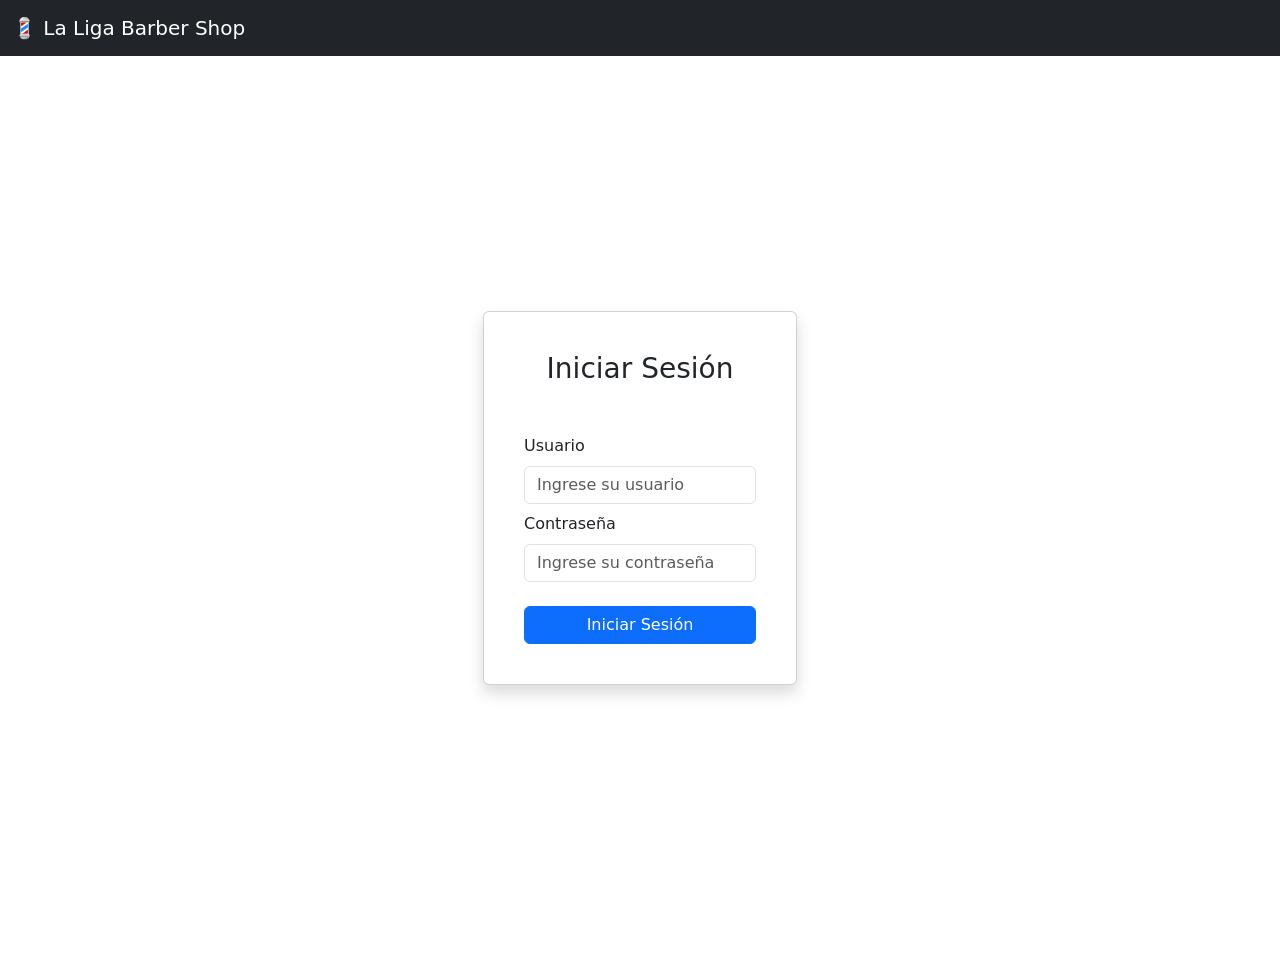
<file: index.html>
<!DOCTYPE html>
<html>
    <head>
        <meta charset="UTF-8">
        <meta name="viewport" content="width=device-width, initial-scale=1">
        <title>La Liga Barber Shop</title>
        <link href="https://cdn.jsdelivr.net/npm/bootstrap@5.3.0/dist/css/bootstrap.min.css" rel="stylesheet">
        <link rel="stylesheet" href="style.css">
        <script src="https://code.jquery.com/jquery-3.6.0.min.js"></script>
    </head>

    <body class="h-100">
        <nav class="fixed-top navbar navbar-expand-lg bg-dark" data-bs-theme="dark">
            <div class="container-fluid">
                <span class="navbar-brand pe-none user-select-none">💈 La Liga Barber Shop</span>
                <button class="navbar-toggler" type="button" data-bs-toggle="collapse" data-bs-target="#navbar">
                    <span class="navbar-toggler-icon"></span>
                </button>
                <div class="collapse navbar-collapse" id="navbar">
                    <div class="navbar-nav" id="menuUsuario">
                        <span class="nav-link" onclick="$('#page-content').load('usuarios/usuario.html');">Usuarios</span>
                    </div>
                    <div class="navbar-nav" id="menuCliente">
                        <span class="nav-link" onclick="$('#page-content').load('clientes/cliente.html');">Clientes</span>
                    </div>
                    <div class="navbar-nav" id="menuReserva">
                        <span class="nav-link" onclick="$('#page-content').load('reservas/reserva.html');">Reservas</span>
                    </div>
                    <div class="navbar-nav" id="menuFactura">
                        <span class="nav-link" onclick="$('#page-content').load('facturacion/factura.html');">Facturación</span>
                    </div>
                    <div class="navbar-nav" id="menuInforme">
                        <span class="nav-link" onclick="$('#page-content').load('informes/informe.html');">Informes</span>
                    </div>
                    <div class="navbar-nav ms-auto" id="usuarioActual">
                        <button class="btn btn-outline-info" type="button"></button>
                    </div>
                </div>
            </div>
        </nav>

        <div class="container-fluid mt-5 mb-2" id="page-content"></div>

        <script type="module">
            import { usuarioLogueado } from 'https://franciscomg.github.io/examen_interfaces/variables_app.js';

            $(document).ready(function () {
                if (usuarioLogueado === null) {
                    $("#menuUsuario, #menuCliente, #menuReserva, #menuFactura, #menuInforme, #usuarioActual").hide();
                    $("#page-content").load("./usuarios/login.html");
                }
            });
        </script>

        <script src="https://cdn.jsdelivr.net/npm/bootstrap@5.3.0/dist/js/bootstrap.bundle.min.js"></script>
    </body>
</html>
</file>
<file: style.css>
span.nav-link {
    cursor: pointer;
}
</file>
